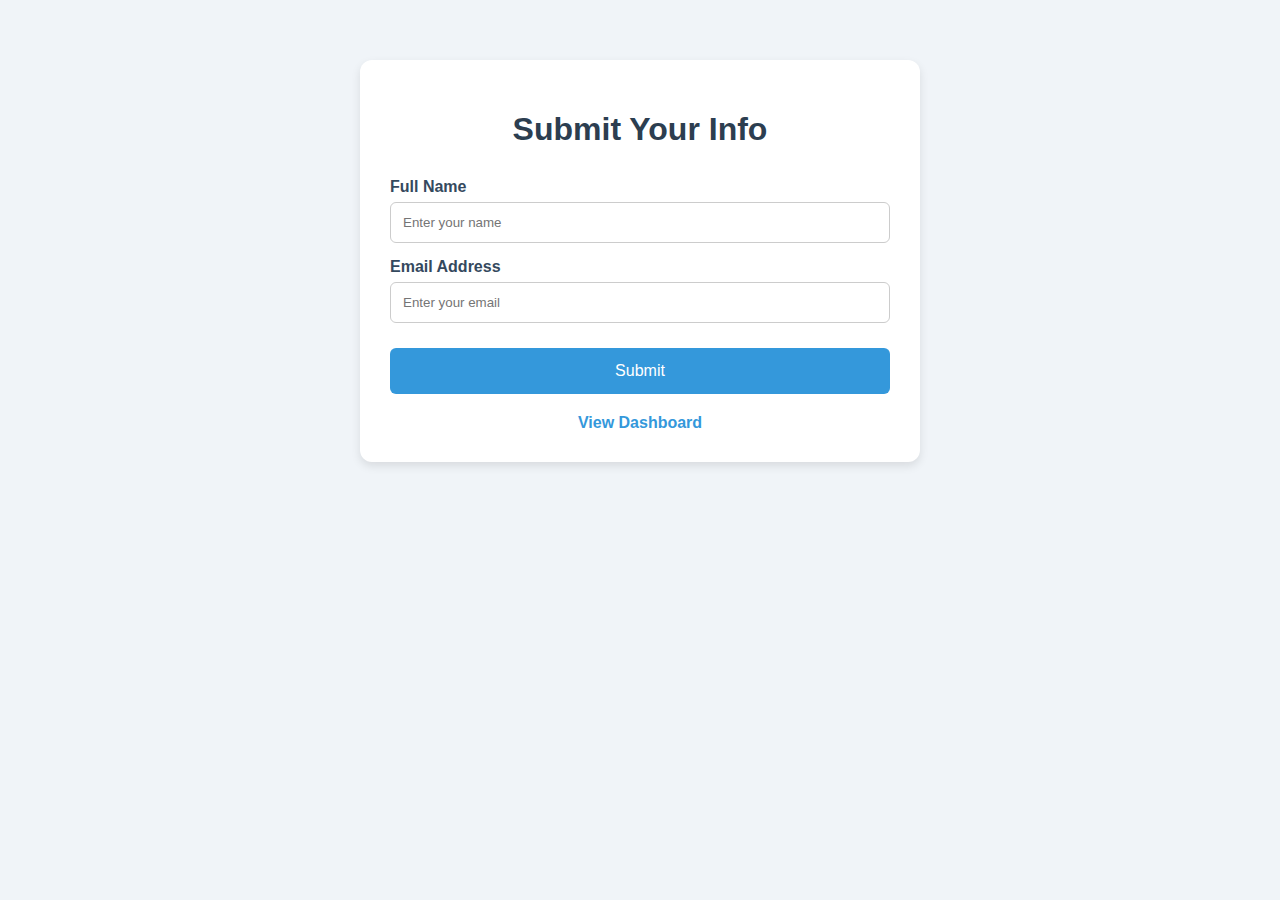
<file: templates/form.html>
<!DOCTYPE html>
<html>
<head>
    <title>Contact Form</title>
    <style>
        body {
            font-family: 'Segoe UI', Tahoma, Geneva, Verdana, sans-serif;
            background-color: #f0f4f8;
            margin: 0;
            padding: 0;
        }

        .container {
            width: 100%;
            max-width: 500px;
            margin: 60px auto;
            background-color: #ffffff;
            padding: 30px;
            box-shadow: 0 4px 10px rgba(0, 0, 0, 0.1);
            border-radius: 12px;
        }

        h1 {
            text-align: center;
            color: #2c3e50;
            margin-bottom: 30px;
        }

        label {
            display: block;
            margin-top: 15px;
            font-weight: 600;
            color: #34495e;
        }

        input[type="text"],
        input[type="email"] {
            width: 100%;
            padding: 12px;
            margin-top: 6px;
            border: 1px solid #ccc;
            border-radius: 6px;
            box-sizing: border-box;
            transition: border-color 0.3s;
        }

        input[type="text"]:focus,
        input[type="email"]:focus {
            border-color: #3498db;
            outline: none;
        }

        input[type="submit"] {
            width: 100%;
            background-color: #3498db;
            color: white;
            padding: 14px;
            margin-top: 25px;
            border: none;
            border-radius: 6px;
            font-size: 16px;
            cursor: pointer;
            transition: background-color 0.3s;
        }

        input[type="submit"]:hover {
            background-color: #2980b9;
        }

        .link {
            text-align: center;
            margin-top: 20px;
        }

        .link a {
            color: #3498db;
            text-decoration: none;
            font-weight: bold;
        }

        .link a:hover {
            text-decoration: underline;
        }

        @media (max-width: 600px) {
            .container {
                margin: 20px;
                padding: 20px;
            }

            h1 {
                font-size: 22px;
            }
        }
    </style>
</head>
<body>

    <div class="container">
        <h1>Submit Your Info</h1>
        <form method="POST">
            <label for="name">Full Name</label>
            <input type="text" id="name" name="name" placeholder="Enter your name" required>

            <label for="email">Email Address</label>
            <input type="email" id="email" name="email" placeholder="Enter your email" required>

            <input type="submit" value="Submit">
        </form>

        <div class="link">
            <a href="/dashboard">View Dashboard</a>
        </div>
    </div>

</body>
</html>
</file>
